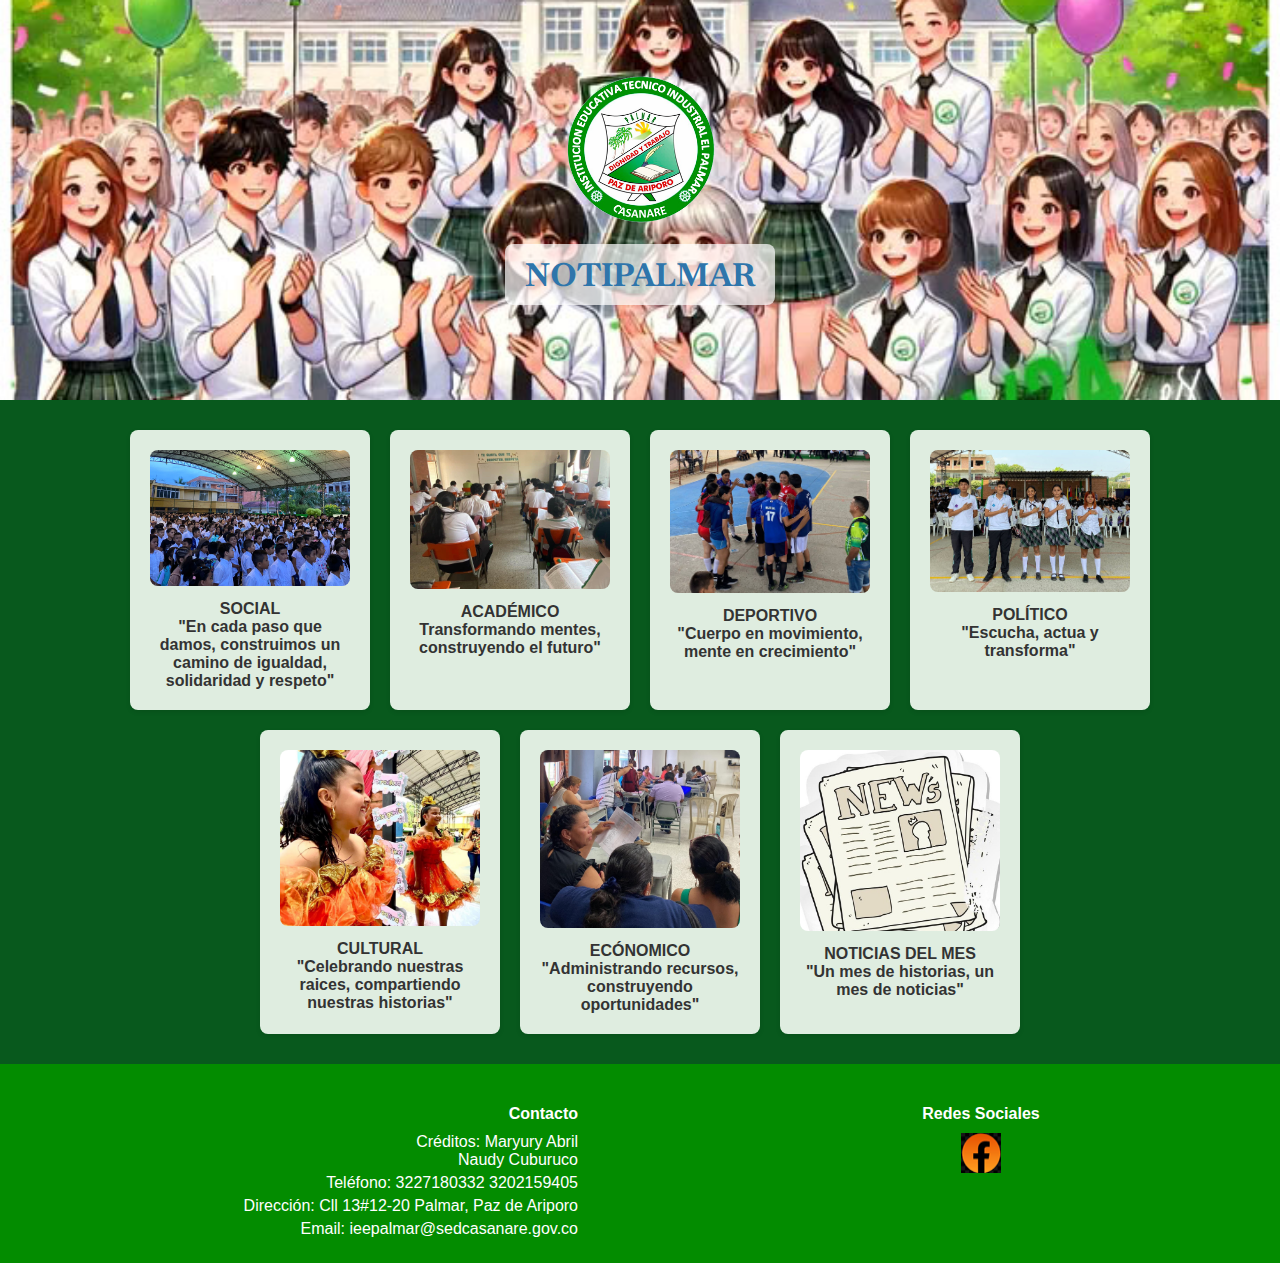
<file: index.html>
<!DOCTYPE html>
<html lang="es">
<head>
    <meta charset="UTF-8">
    <meta name="viewport" content="width=device-width, initial-scale=1.0">
    <title>Página del Colegio</title>
   <link href="https://fonts.googleapis.com/css2?family=Baskervville+SC&display=swap" rel="stylesheet">
   <link href="https://fonts.googleapis.com/css2?family=Baskervville+SC&family=Cairo=swap" rel="stylesheet">
    <link rel="stylesheet" href="css/styles.css">
</head>
<body>
    <header>
        <img src="images/logo.png" alt="Logo del Colegio">
        <h1 class="titulo">NOTIPALMAR</h1>
    </header>
    <main>
        <div class="cuadro">
            <img src="images/imagen1.jpg" alt="Imagen 1">
            <a href="social.html">SOCIAL  <br>"En cada paso que damos, construimos un camino de igualdad, solidaridad y respeto"</a>
        </div>
        <div class="cuadro">
            <img src="images/imagen2.jpg" alt="Imagen 2">
            <a href="academico.html">ACADÉMICO<br>Transformando mentes, construyendo el futuro"</a>
        </div>
        <div class="cuadro">
            <img src="images/imagen3.jpg" alt="Imagen 3">
            <a href="deportivo.html">DEPORTIVO <br> "Cuerpo en movimiento, mente en crecimiento"</a>
        </div>
        <div class="cuadro">
            <img src="images/imagen6.jpg" alt="Imagen 6">
            <a href="politico.html">POLÍTICO <br>"Escucha, actua y transforma" </a>
        </div>
        <div class="cuadro">
            <img src="images/imagen7.jpg" alt="Imagen 7">
            <a href="cultural.html">CULTURAL <br>"Celebrando nuestras raices, compartiendo nuestras historias"</a>
        </div>
        <div class="cuadro">
            <img src="images/imagen8.jpg" alt="Imagen 8">
            <a href="economico.html">ECÓNOMICO <br> "Administrando recursos, construyendo oportunidades"</a>
        </div>
        <div class="cuadro">
            <img src="images/imagen10.jpg" alt="Imagen 10">
            <a href="noticiasdelmes.html">NOTICIAS DEL MES <br> "Un mes de historias, un mes de noticias"</a>
        </div>
    </main>
    <footer>
    <div class="footer-container">
        <div class="footer-column contact-info">
            <h4>Contacto</h4>
            <p>Créditos: Maryury Abril<br>
Naudy Cuburuco</p>
            <p>Teléfono: 3227180332 3202159405 </p>
            <p>Dirección: Cll 13#12-20 Palmar, Paz de Ariporo</p>
            <p>Email: ieepalmar@sedcasanare.gov.co</p>
         
        </div>
        <div class="footer-column social-media">
            <h4>Redes Sociales</h4>
            <a href="https://www.facebook.com/profile.php?id=61554684969047" target="_blank">
                <img src="images/facebook.png" alt="Facebook">
            </a>
        </div>
    </div>
</footer>
</body>
</html>
</file>
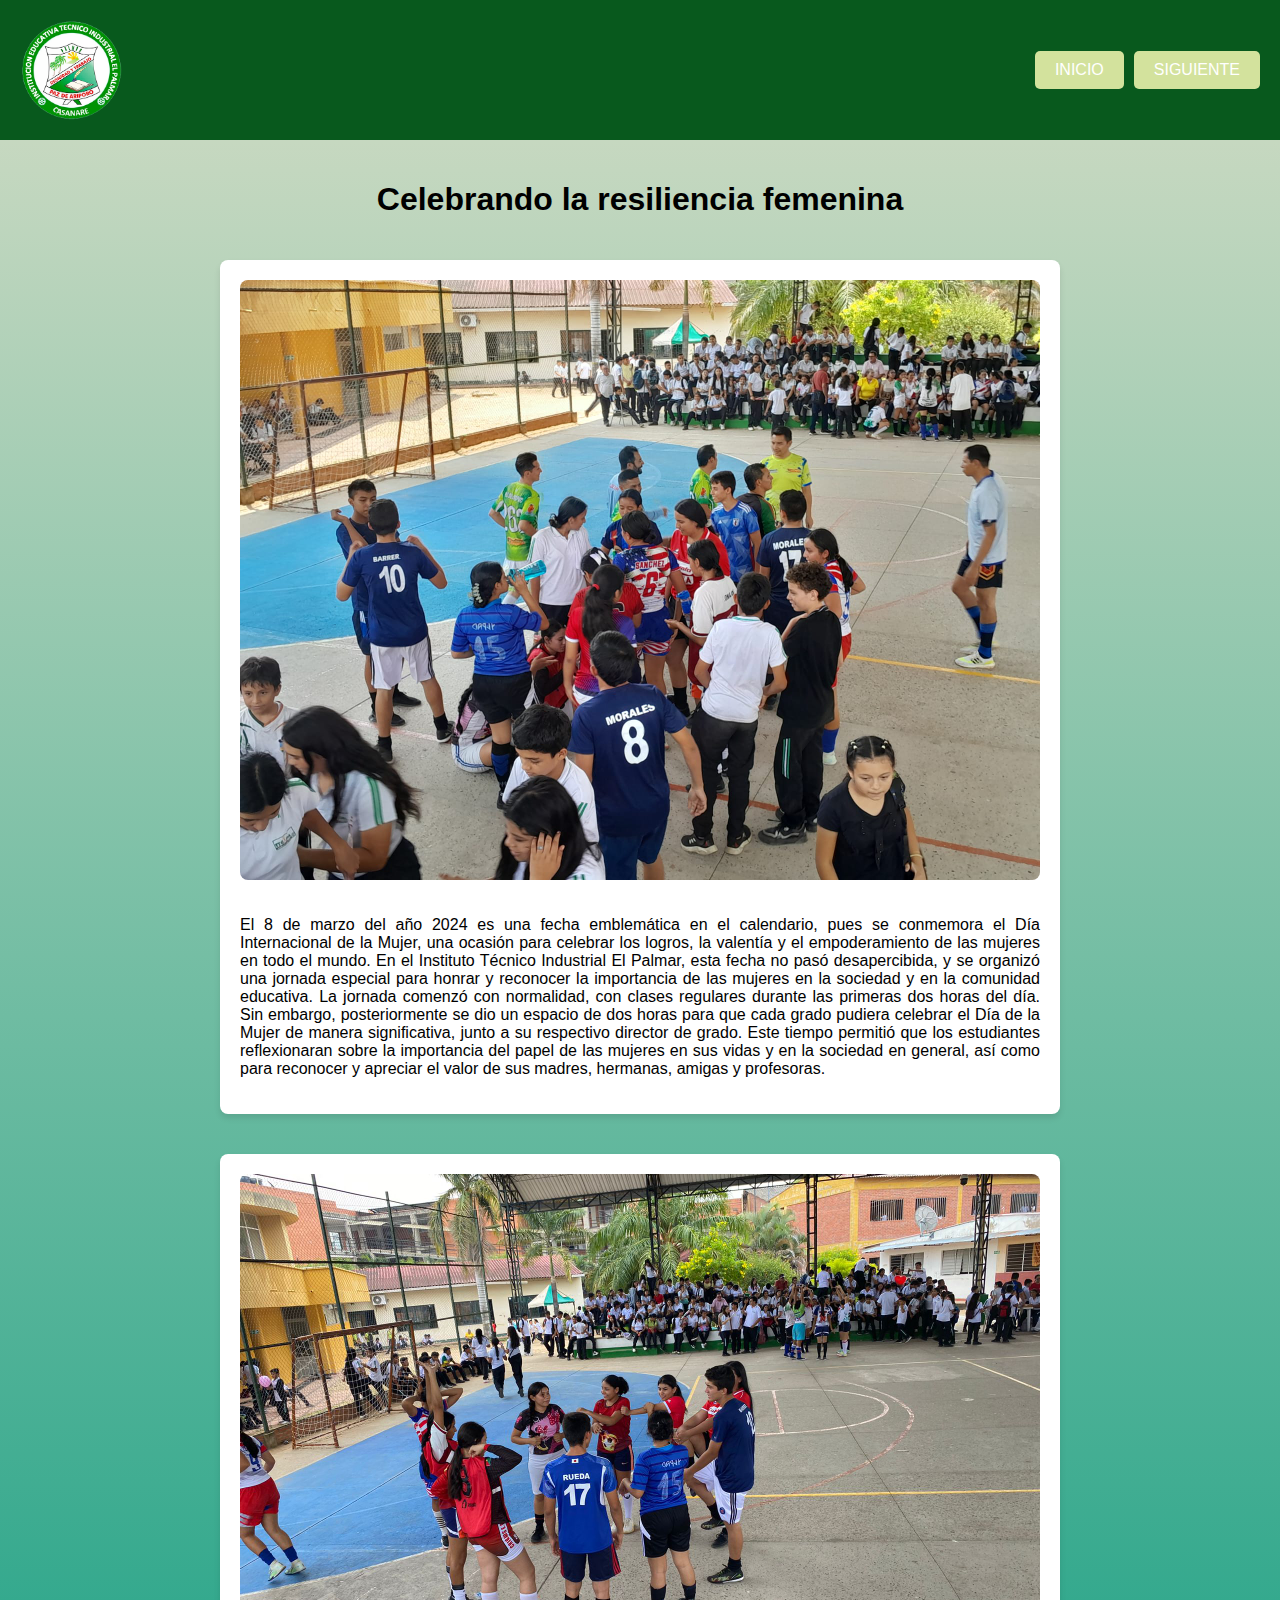
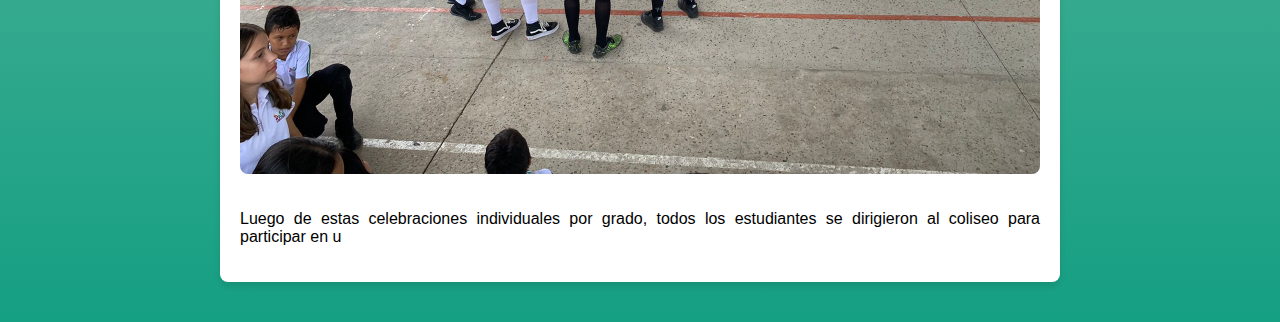
<file: deportivo.html>
<!DOCTYPE html>
<html lang="es">
<head>
    <meta charset="UTF-8">
    <meta http-equiv="X-UA-Compatible" content="IE=edge">
    <meta name="viewport" content="width=device-width, initial-scale=1.0">
    <title>Deportivo</title>
    <link rel="stylesheet">
    <style type="text/css">
        body {
            font-family: Arial, sans-serif;
            margin: 0;
            padding: 0;
            background-color: #f0f0f0; 
        }

        header {
            display: flex;
            justify-content: space-between;
            align-items: center;
            padding: 20px;
            background-color: #08591D;
            color: #fff;
        }

        .logo {
            height: 100px;
        }

        .navigation {
            display: flex;
            gap: 10px;
        }

        .nav-btn {
            padding: 10px 20px;
            border: none;
            background-color: #d3e29d;
            color: #fff;
            font-size: 16px;
            text-decoration: none;
            text-align: center;
            cursor: pointer;
            border-radius: 5px;
        }

        .nav-btn:hover {
            background-color: #8ab446;
        }

        main {
            display: flex;
            flex-direction: column;
            align-items: center;
            padding: 20px;
            background: linear-gradient(to bottom, #C6D8C0, #159F83); 
        }

        .post {
            display: flex;
            flex-direction: column;
            align-items: center;
            background-color: #fff;
            margin: 20px 0;
            padding: 20px;
            border-radius: 8px;
            box-shadow: 0 4px 6px rgba(0, 0, 0, 0.1);
            width: 80%;
            max-width: 800px;
        }

        .post-image {
            width: 100%;
            height: auto;
            border-radius: 8px;
            margin-bottom: 20px;
        }

        .post-text {
            text-align: justify; /* Justifica el texto para una mejor apariencia */
        }

        footer {
            background-color: #333;
            padding: 20px;
            text-align: center;
        }

        .social-icon {
            height: 40px;
            width: 40px;
            margin: 0 10px;
            filter: invert(1); /* Cambia el color de los iconos a blanco */
        }
    </style>
</head>
<body>
    <!-- Encabezado -->
    <header>
        <img src="images/logo.png" alt="Logo del Colegio" class="logo">
        <div class="navigation">
            <a href="index.html" class="nav-btn" id="prevBtn">INICIO</a>
            <a href="deportivo2.html" class="nav-btn" id="nextBtn">SIGUIENTE</a>
        </div>
    </header>

    <!-- Cuerpo del blog -->
    <main>
        <h1>Celebrando la resiliencia femenina</h1>
        <div class="post">
            <img src="images/deportivo1.jpg" alt="imagen 1" class="post-image">
            <p class="post-text">El 8 de marzo del año 2024 es una fecha emblemática en el calendario, pues se conmemora el Día Internacional de la Mujer, una ocasión para celebrar los logros, la valentía y el empoderamiento de las mujeres en todo el mundo. En el Instituto Técnico Industrial El Palmar, esta fecha no pasó desapercibida, y se organizó una jornada especial para honrar y reconocer la importancia de las mujeres en la sociedad y en la comunidad educativa. 
            La jornada comenzó con normalidad, con clases regulares durante las primeras dos horas del día. Sin embargo, posteriormente se dio un espacio de dos horas para que cada grado pudiera celebrar el Día de la Mujer de manera significativa, junto a su respectivo director de grado. Este tiempo permitió que los estudiantes reflexionaran sobre la importancia del papel de las mujeres en sus vidas y en la sociedad en general, así como para reconocer y apreciar el valor de sus madres, hermanas, amigas y profesoras.</p>
        </div>
        <div class="post">
            <img src="images/deportivo2.jpg" alt="imagen 2" class="post-image">
            <p class="post-text">Luego de estas celebraciones individuales por grado, todos los estudiantes se dirigieron al coliseo para participar en u
</file>
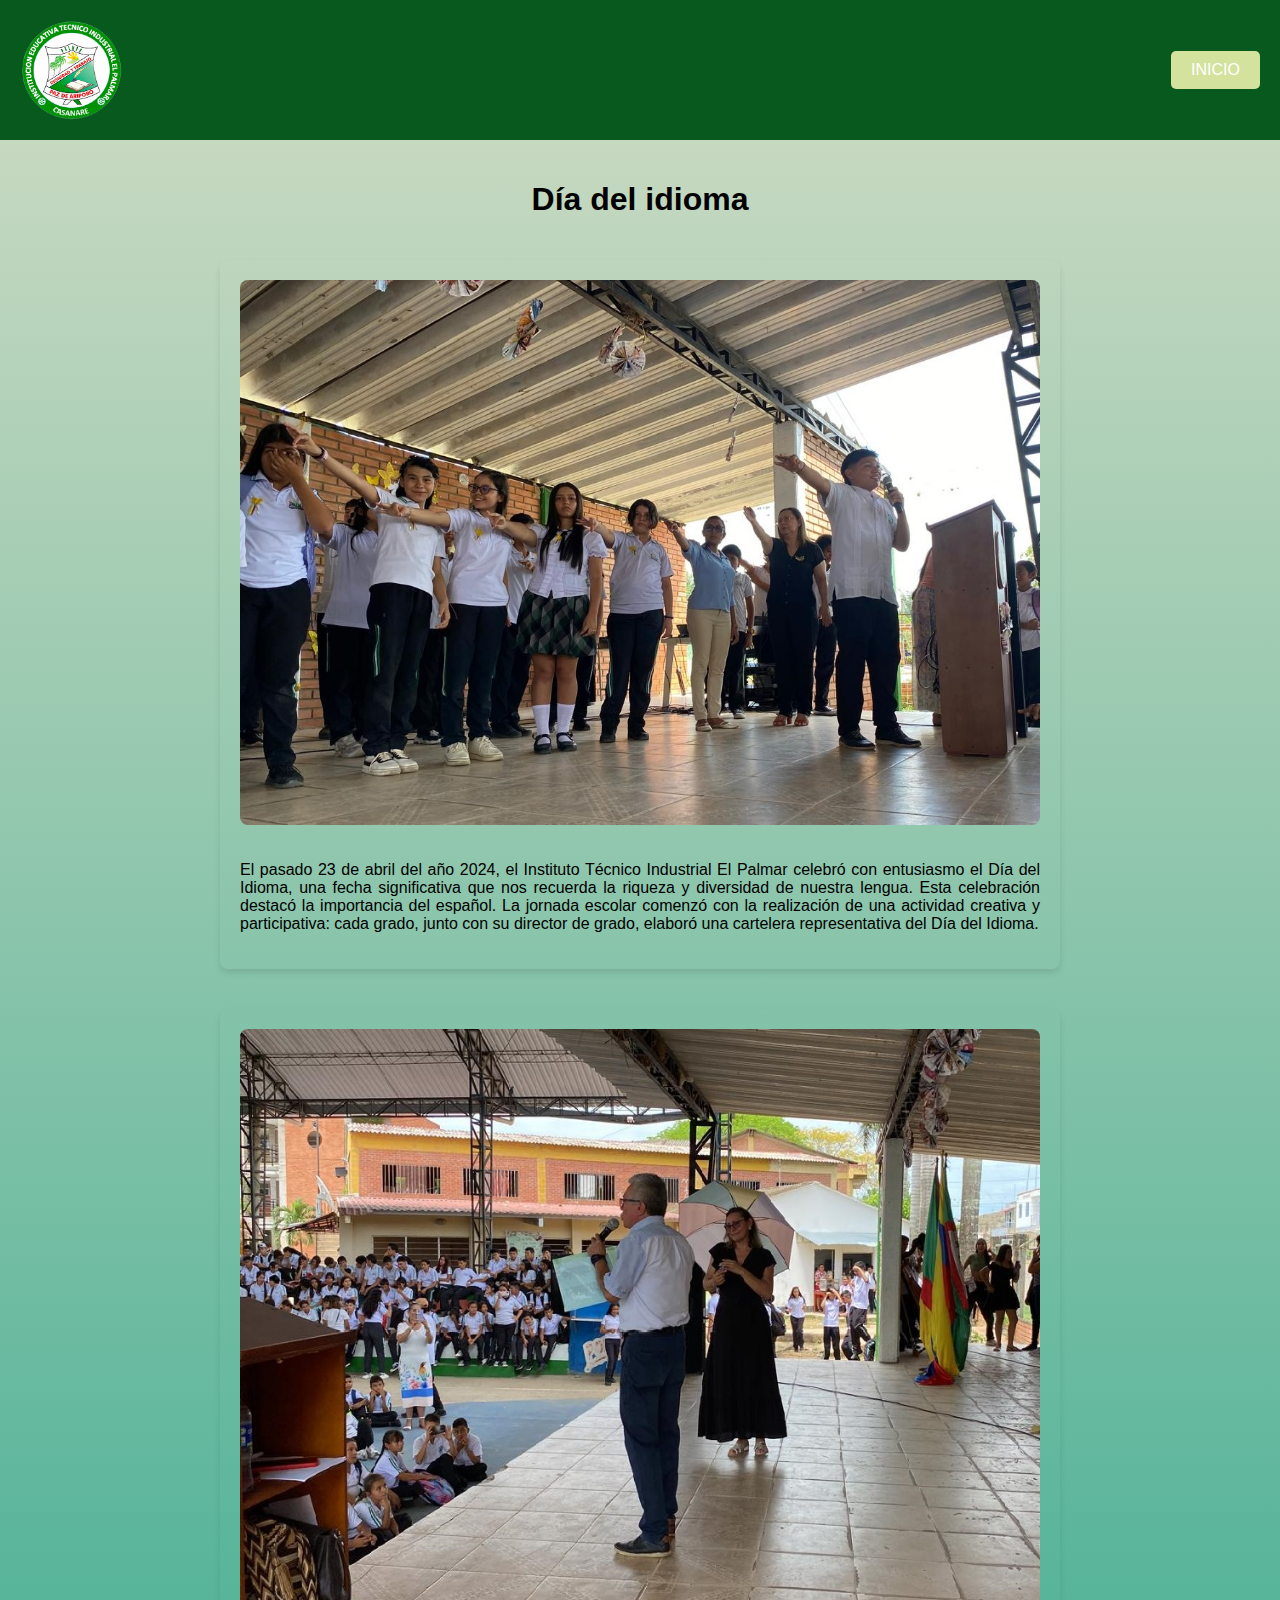
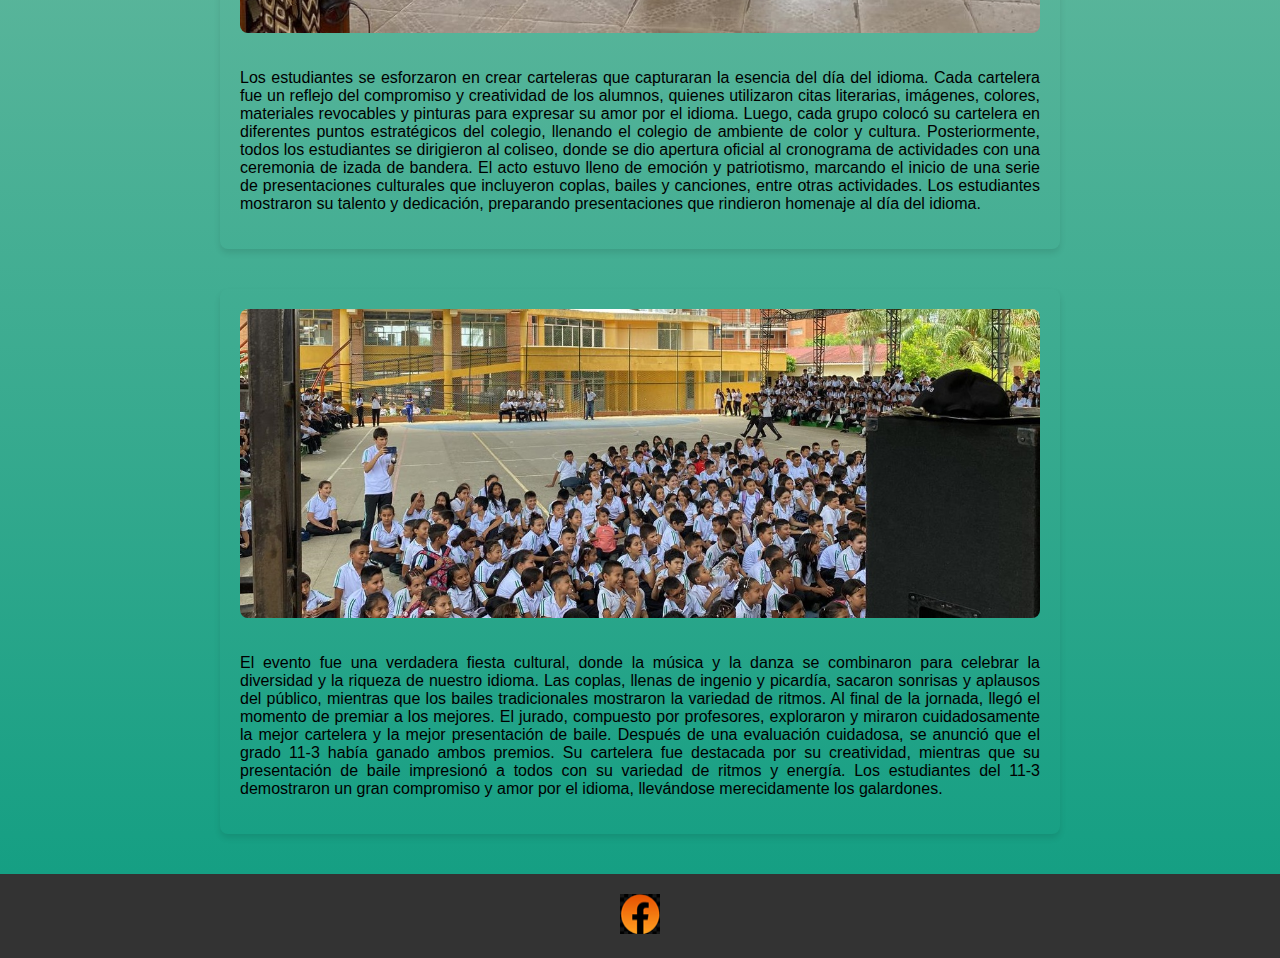
<file: social.html>
<!DOCTYPE html>
<html lang="es">
<head>
    <meta charset="UTF-8">
    <meta http-equiv="X-UA-Compatible" content="IE=edge">
    <meta name="viewport" content="width=device-width, initial-scale=1.0">
    <title>Social</title>
    <link rel="stylesheet">
    <style type="text/css">
        body {
            font-family: Arial, sans-serif;
            margin: 0;
            padding: 0;
            background-color: #f0f0f0; 
            color: black; /* Color de texto a negro */
        }

        header {
            display: flex;
            justify-content: space-between;
            align-items: center;
            padding: 20px;
            background-color: #08591D;
            color: black; /* Color de texto en el encabezado */
        }

        .logo {
            height: 100px;
        }

        .navigation {
            display: flex;
            gap: 10px;
        }

        .nav-btn {
            padding: 10px 20px;
            border: none;
            background-color: #d3e29d;
            color: #fff;
            font-size: 16px;
            text-decoration: none;
            text-align: center;
            cursor: pointer;
            border-radius: 5px;
        }

        .nav-btn:hover {
            background-color: #8ab446;
        }

        main {
            display: flex;
            flex-direction: column;
            align-items: center;
            padding: 20px;
            background: linear-gradient(to bottom,#C6D8C0,#159F83); 
        }

        .post {
            display: flex;
            flex-direction: column;
            align-items: center;
            background-color: #0000;
            margin: 20px 0;
            padding: 20px;
            border-radius: 8px;
            box-shadow: 0 4px 6px rgba(0, 0, 0, 0.1);
            width: 80%;
            max-width: 800px;
        }

        .post-image {
            width: 100%;
            height: auto;
            border-radius: 8px;
            margin-bottom: 20px;
        }

        .post-text {
            text-align: justify; /* Justifica el texto para una mejor apariencia */
            background-color: #0000;
            color: black; /* Color de texto a negro */
        }

        footer {
            background-color: #333;
            padding: 20px;
            text-align: center;
            color: white; /* Color de texto en el pie de página */
        }

        .social-icon {
            height: 40px;
            width: 40px;
            margin: 0 10px;
            filter: invert(1); /* Cambia el color de los iconos a blanco */
        }
    </style>
</head>
<body>
    <!-- Encabezado -->
    <header>
        <img src="images/logo.png" alt="Logo del Colegio" class="logo">
        <div class="navigation">
            <a href="index.html" class="nav-btn" id="prevBtn">INICIO</a>
        </div>
    </header>

    <!-- Cuerpo del blog -->
    <main>
        <h1>Día del idioma</h1>
        <div class="post">
            <img src="images/social1.jpg" alt="Imagen 1" class="post-image">
            <p class="post-text">El pasado 23 de abril del año 2024, el Instituto Técnico Industrial El Palmar celebró con entusiasmo el Día del Idioma, una fecha significativa que nos recuerda la riqueza y diversidad de nuestra lengua. Esta celebración destacó la importancia del español. La jornada escolar comenzó con la realización de una actividad creativa y participativa: cada grado, junto con su director de grado, elaboró una cartelera representativa del Día del Idioma.</p>
        </div>
        <div class="post">
            <img src="images/social2.jpg" alt="Imagen 2" class="post-image">
            <p class="post-text">Los estudiantes se esforzaron en crear carteleras que capturaran la esencia del día del idioma. Cada cartelera fue un reflejo del compromiso y creatividad de los alumnos, quienes utilizaron citas literarias, imágenes, colores, materiales revocables y pinturas para expresar su amor por el idioma. Luego, cada grupo colocó su cartelera en diferentes puntos estratégicos del colegio, llenando el colegio de ambiente de color y cultura. Posteriormente, todos los estudiantes se dirigieron al coliseo, donde se dio apertura oficial al cronograma de actividades con una ceremonia de izada de bandera. El acto estuvo lleno de emoción y patriotismo, marcando el inicio de una serie de presentaciones culturales que incluyeron coplas, bailes y canciones, entre otras actividades. Los estudiantes mostraron su talento y dedicación, preparando presentaciones que rindieron homenaje al día del idioma.</p>
        </div>
        <div class="post">
            <img src="images/social3.jpg" alt="Imagen 3" class="post-image">
            <p class="post-text">El evento fue una verdadera fiesta cultural, donde la música y la danza se combinaron para celebrar la diversidad y la riqueza de nuestro idioma. Las coplas, llenas de ingenio y picardía, sacaron sonrisas y aplausos del público, mientras que los bailes tradicionales mostraron la variedad de ritmos. Al final de la jornada, llegó el momento de premiar a los mejores. El jurado, compuesto por profesores, exploraron y miraron cuidadosamente la mejor cartelera y la mejor presentación de baile. Después de una evaluación cuidadosa, se anunció que el grado 11-3 había ganado ambos premios. Su cartelera fue destacada por su creatividad, mientras que su presentación de baile impresionó a todos con su variedad de ritmos y energía. Los estudiantes del 11-3 demostraron un gran compromiso y amor por el idioma, llevándose merecidamente los galardones.</p>
        </div>
    </main>

    <!-- Pie de página -->
    <footer>
        <img src="images/facebook.png" alt="Facebook" class="social-icon">
    </footer>
</body>
</html>
</file>
<file: css/styles.css>
body {
    font-family:JosefinSans, Arial, sans-serif; /* Fuente por defecto para el cuerpo */
    margin: 0;
    padding: 0;
    height: 100vh; /* Establece el alto del cuerpo al 100% del viewport height */
    background-color: #f0f0f0; /* Color de fondo para verificar la altura */
}



header {
    display: flex;
    flex-direction: column;
    align-items: center;
    justify-content: center;
    height: 400px; /* Reduce el alto del encabezado */
    padding: 20px;
    background-image:url('../images/fondo.jpg'); /* Ruta relativa a la imagen de fondo */
    background-size: cover; /* Asegura que la imagen cubra todo el área */
    background-position: center; /* Centra la imagen */
    box-sizing: border-box; /* Incluye padding dentro del alto total */
   
}

header img {
    height: 150px; /* Tamaño del logo */
    margin-bottom: 10px; /* Espacio entre el logo y el título */
}

header h1 {
    margin-top: 10px;
    color: #2e75ab;
    background-color: rgba(255, 255, 255, 0.7); /* Fondo semitransparente para el texto */
    padding: 10px 20px;
    border-radius: 8px;
    font-family:"Baskervville SC", serif; /* Fuente personalizada para el título */
}

main {
    display: flex;
    flex-wrap: wrap; /* Permite que los cuadros se ajusten en filas */
    justify-content: center;
    padding: 20px;
    background-color: #08591D;
}

.cuadro {
    margin: 10px;
    width: 200px; /* Ajusta el tamaño del cuadro según sea necesario */
    text-align: center;
    background-color: #DFEDE0;
    padding: 20px;
    border-radius: 8px;
    box-shadow: 0 2px 5px rgba(0, 0, 0, 0.1);
}

.cuadro img {
    width: 100%; /* Asegura que la imagen ocupe todo el ancho del cuadro */
    height: auto;
    border-radius: 8px;
}

.cuadro a {
    text-decoration: none;
    color: #333;
    font-weight: bold;
    display: block;
    margin-top: 10px;
}

footer {
    background-color: #038C00;
    padding: 20px;
    text-align: center; /* Este texto es el que se aplica a los enlaces de redes sociales */
}

.footer-container {
    display: flex;
    justify-content: space-between;
    align-items: flex-start;
}

.footer-column {
    width: 45%; /* Ajusta el ancho según lo necesites */
}

.contact-info {
    text-align: right; /* Alinea el texto de la columna de contacto a la derecha */
}

.social-media {
    text-align: center; /* Alinea los íconos de redes sociales al centro */
}

.footer-column h4 {
    margin-bottom: 10px;
    color: white; /* Cambia el color del encabezado si lo deseas */
}

.footer-column p {
    margin: 5px 0;
    color: white; /* Cambia el color del texto si lo deseas */
}

footer a {
    margin: 0 10px;
    text-decoration: none;
}

footer img {
    height: 40px; /* Iconos de redes sociales: 40x40 píxeles */
    width: 40px;
    filter: invert(1);
}
</file>
